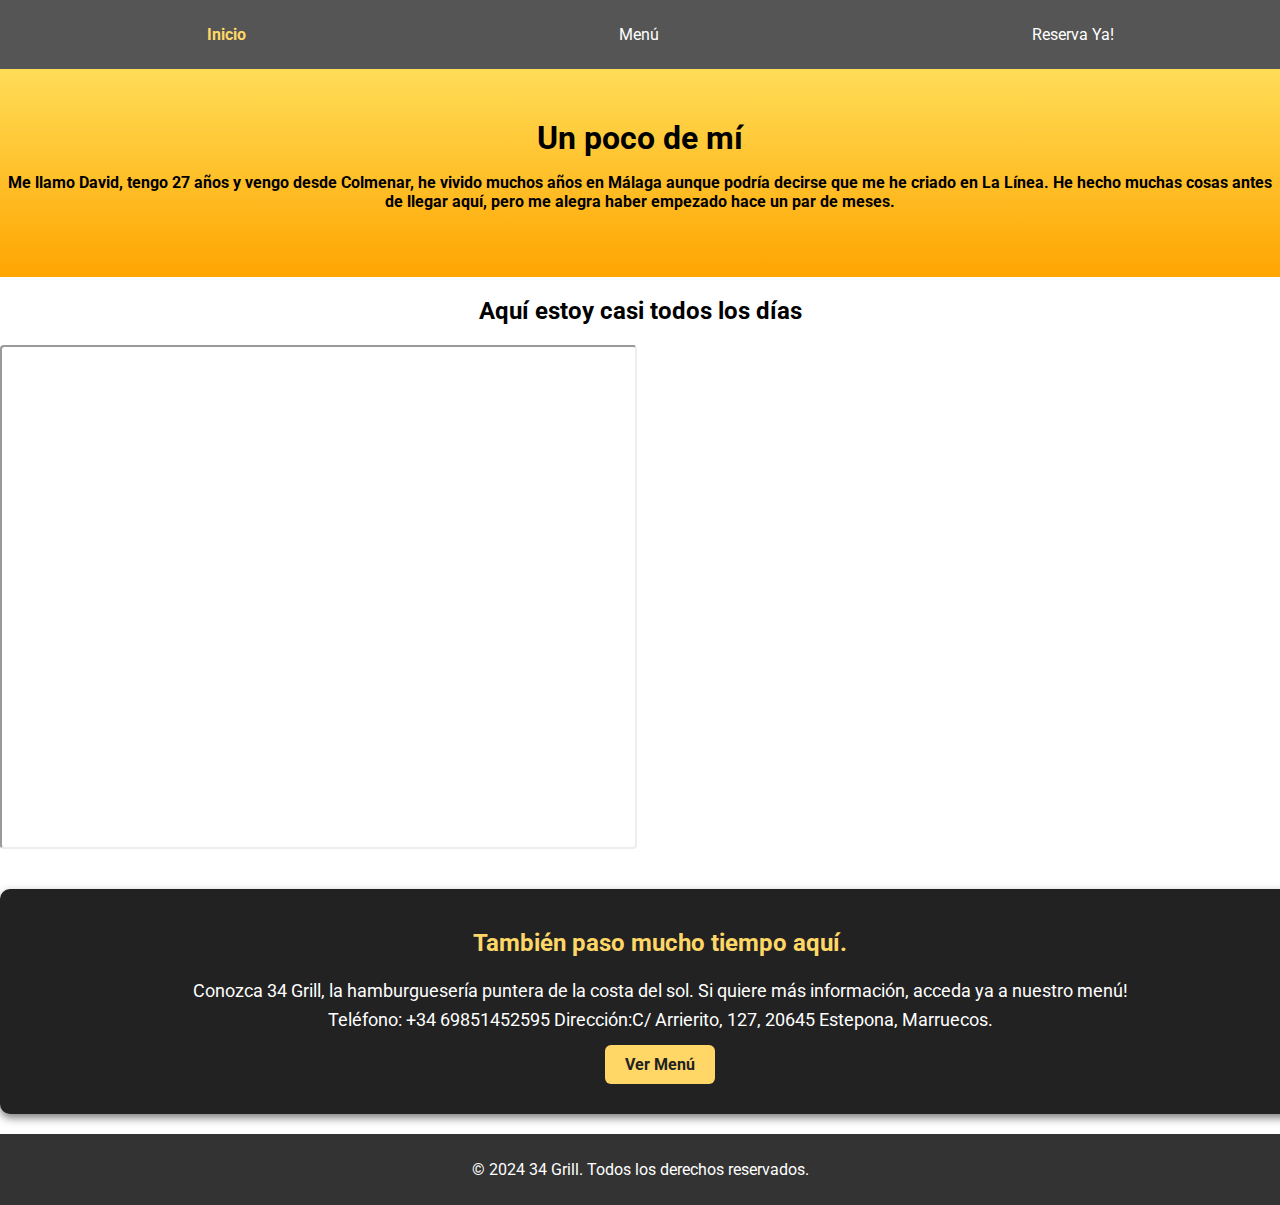
<file: index.html>
<!DOCTYPE html>
<html lang="es">

<head>
    <!-- Head idéntico en las 3 vistas -->
    <meta charset="UTF-8">
    <meta name="viewport" content="width=device-width, initial-scale=1.0">
    <title>34 Grill - Inicio</title>
    <!-- Aquí enlazo siempre con el css general y el suyo -->
    <link rel="stylesheet" href="general.css">
    <link rel="stylesheet" href="index.css">
    <!-- En cada html importo la fuente que he escogido -->
    <link rel="preconnect" href="https://fonts.googleapis.com">
    <link rel="preconnect" href="https://fonts.gstatic.com" crossorigin>
    <link href="https://fonts.googleapis.com/css2?family=Roboto:wght@300&display=swap" rel="stylesheet">
    <!-- Favicon -->
    <link rel="icon" href="media/favicon.ico" type="image/x-icon">
</head>

<body>
    <!-- Barra nav idéntica en los 3 html, solo cambia donde pongo la clase "active". Estilos aplicados al header -->
    <header>
        <nav>
            <ul>
                <li><a href="index.html" class="active">Inicio</a></li>
                <li><a href="menu.html">Menú</a></li>
                <li><a href="formulario.html">Reserva Ya!</a></li>
            </ul>
        </nav>
    </header>
    <main>

        <!-- Primera seccion -->
        <section>
            <div class="presentacion">
                <h1>Un poco de mí</h1>
                <p>
                    <b> Me llamo David, tengo 27 años y vengo desde Colmenar, he vivido muchos años en Málaga aunque podría decirse que me he criado en La Línea. He hecho muchas cosas antes de llegar aquí, pero me alegra haber empezado hace un par de meses.</b>
                </p>

            </div>
        </section>
        <!-- La segunda, en index,css comento algo más de como se hizo. -->
        <section class="mapaVideo">
            <h2 id="mapaVideoTit">Aquí estoy casi todos los días</h2>
            <div>
                <!-- El video y el mapa -->
                <iframe src="https://www.google.com/maps/embed?pb=!1m18!1m12!1m3!1d3197.250350392302!2d-4.557037723485498!3d36.740561471058!2m3!1f0!2f0!3f0!3m2!1i1024!2i768!4f13.1!3m3!1m2!1s0xd72f10963ce0f3d%3A0x310ae7d4bb2e8f7b!2sCPIFP%20Alan%20Turing!5e0!3m2!1ses!2ses!4v1733627197975!5m2!1ses!2ses"  loading="lazy" class="mapa"></iframe>


                <iframe src="https://www.youtube.com/embed/J_hHOE1IYRw?si=nWjPw_hO8ulPDH0c" title="YouTube video player"
                    frameborder="0"
                    allow="accelerometer; autoplay; clipboard-write; encrypted-media; gyroscope; picture-in-picture; web-share"
                    referrerpolicy="strict-origin-when-cross-origin" allowfullscreen class="video"></iframe>

            </div>
        </section>
        <!-- Introducimos el restaurante -->
        <section class="grillInicio">
            <div>
                <h2>También paso mucho tiempo aquí.</h2>
                <p>
                   Conozca 34 Grill, la hamburguesería puntera de la costa del sol. Si quiere más información, acceda ya a nuestro menú!<br> Teléfono: +34 69851452595  Dirección:C/ Arrierito, 127, 20645 Estepona, Marruecos.
                </p>
                <!-- Te lleva también al segundo html -->
                <div class="menuBotonContainer">
                    <a href="menu.html" class="menu">Ver Menú</a>
                </div>
            </div>
        </section>
    </main>
    <!-- Footer -->
    <footer>
        <p>&copy; 2024 34 Grill. Todos los derechos reservados.</p>
    </footer>
</body>

</html>
</file>
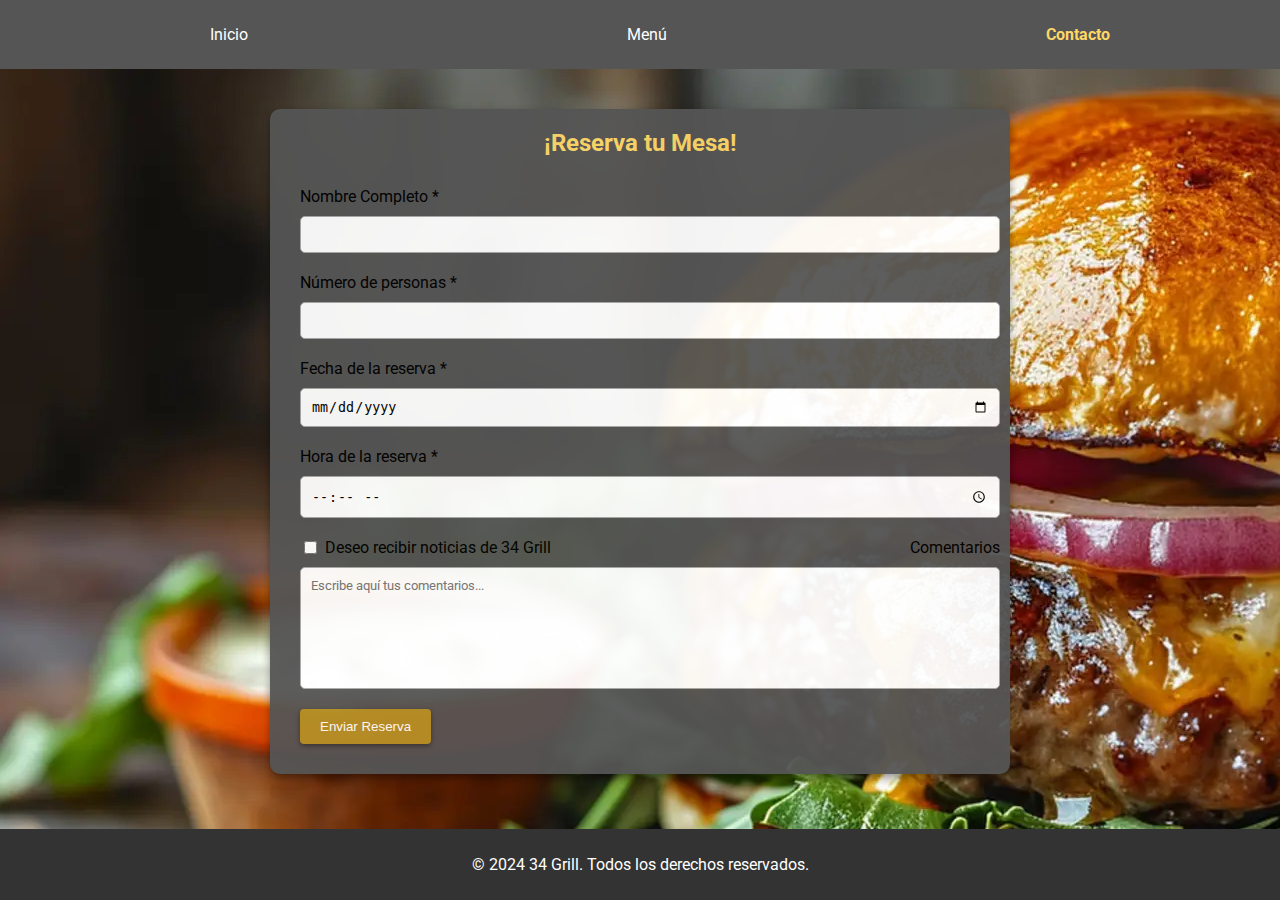
<file: formulario.html>
<!DOCTYPE html>
<html lang="es">

<head>
    <meta charset="UTF-8">
    <meta name="viewport" content="width=device-width, initial-scale=1.0">
    <title>34 Grill -Formulario</title>
    <link rel="stylesheet" href="general.css">
    <link rel="stylesheet" href="formulario.css">
    <link rel="preconnect" href="https://fonts.googleapis.com">
    <link rel="preconnect" href="https://fonts.gstatic.com" crossorigin>
    <link href="https://fonts.googleapis.com/css2?family=Roboto:wght@300&display=swap" rel="stylesheet">
    <link rel="icon" href="media/favicon.ico" type="image/x-icon">
</head>

<body>
    <header>
        <nav>

            <ul>
                <li><a href="index.html">Inicio</a></li>
                <li><a href="menu.html">Menú</a></li>
                <li><a href="formulario.html" class="active">Contacto</a></li>
            </ul>
        </nav>
    </header>
    <!-- Aquí pongo la imagen de fondo -->
    <main class="fondo">

        <!-- Aquí está el formulario con los campos requeridos Primero el contenedor de ese formulario -->
        <div class="contenedorFormulario">
            <h1 class="tituloForm">¡Reserva tu Mesa!</h1>
            <!-- Aquí ya esta el formulario con los elementos -->
            <form action="mailto:34Grillsl@business.com" class="formulario">

                <label for="nombre">Nombre Completo *</label>
                <input type="text" id="nombre" name="nombre" class="nombre" required>

                <label for="personas">Número de personas *</label>
                <input type="number" id="personas" name="personas" class="numPersonas" min="1" required>

                <label for="fecha">Fecha de la reserva *</label>
                <input type="date" id="fecha" name="fecha" class="dia" required>

                <label for="hora">Hora de la reserva *</label>
                <input type="time" id="hora" name="hora" class="hora" required>

                <label class="checkbox">
                    <input type="checkbox" name="newsletter"> Deseo recibir noticias de 34 Grill
                </label>

                <label for="comentarios">Comentarios</label>
                <textarea id="comentarios" name="comentarios" class="comentario"
                    placeholder="Escribe aquí tus comentarios..."></textarea>

                <button type="submit" class="botonEnvio">Enviar Reserva</button>
            </form>
        </div>
    </main>
    <footer>
        <p>&copy; 2024 34 Grill. Todos los derechos reservados.</p>
    </footer>
</body>

</html>
</file>
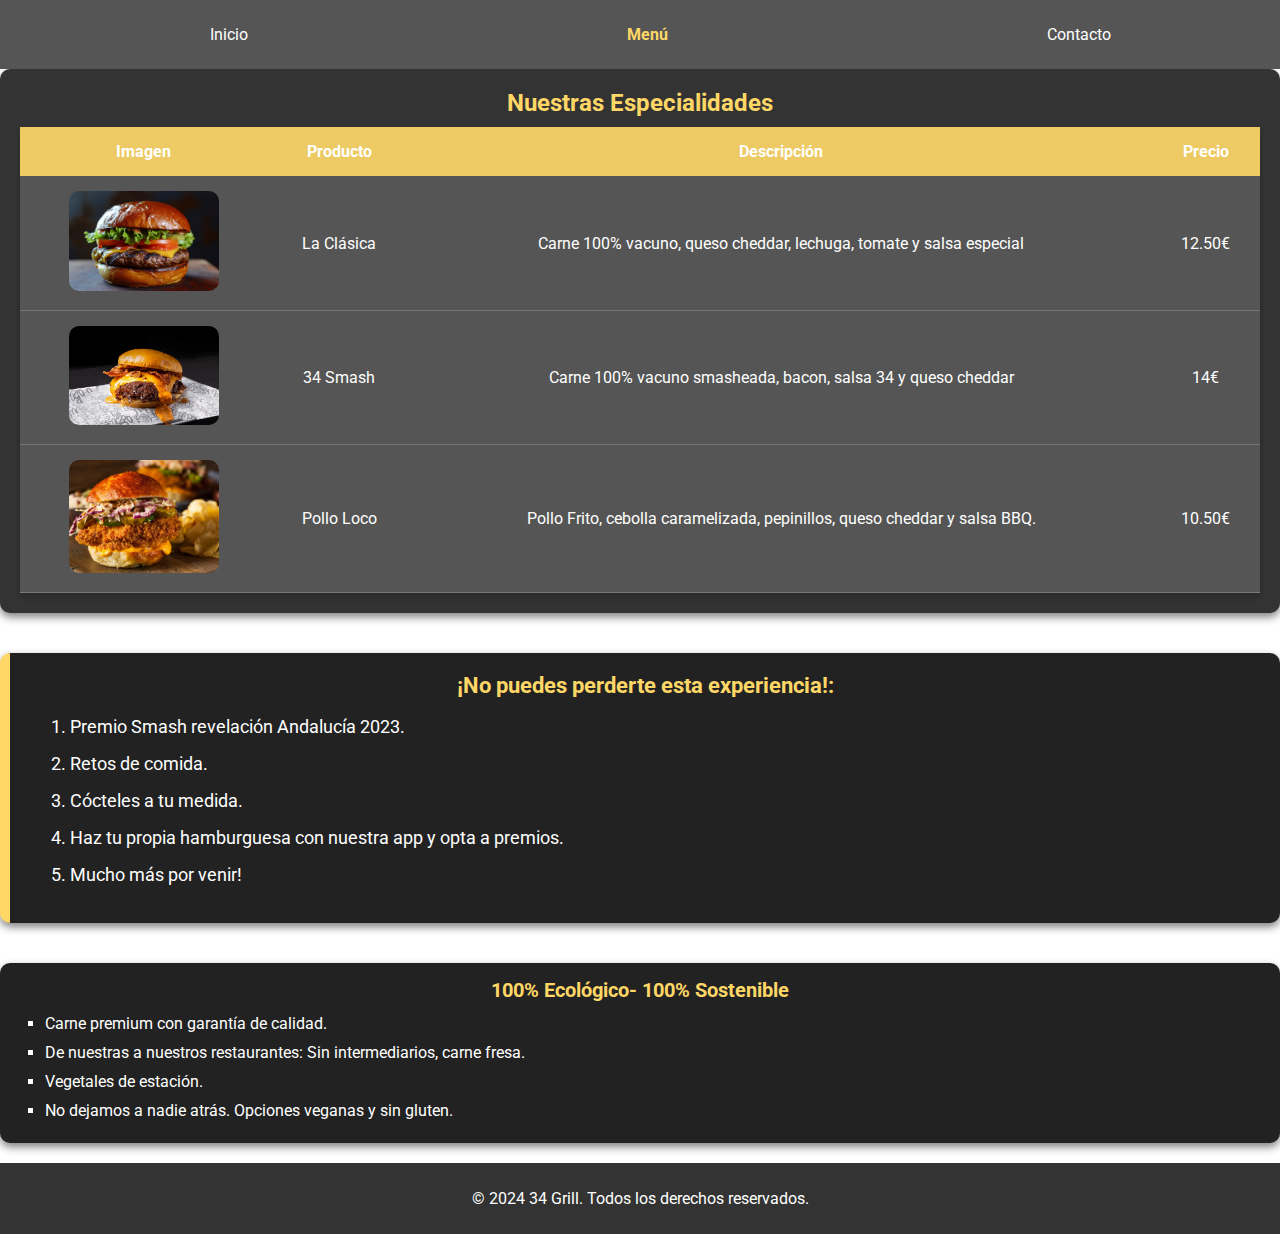
<file: menu.html>
<!DOCTYPE html>
<html lang="es">

<head>
    <meta charset="UTF-8">
    <meta name="viewport" content="width=device-width, initial-scale=1.0">
    <title>34 Grill -Menu</title>
    <link rel="stylesheet" href="general.css">
    <link rel="stylesheet" href="menu.css">
    <link rel="preconnect" href="https://fonts.googleapis.com">
    <link rel="preconnect" href="https://fonts.gstatic.com" crossorigin>
    <link href="https://fonts.googleapis.com/css2?family=Roboto:wght@300&display=swap" rel="stylesheet">
    <link rel="icon" href="media/favicon.ico" type="image/x-icon">
</head>

<body>
    <header>

        <nav>
            <ul>
                <li><a href="index.html">Inicio</a></li>
                <li><a href="menu.html" class="active">Menú</a></li>
                <li><a href="formulario.html">Contacto</a></li>
            </ul>
    </header>
    <main>
<div class="seccionMenu">
    <h2>Nuestras Especialidades</h2>
        <table class="menuTabla">
            <!-- Cyatro columnas en el head -->
            <thead>
                <tr>
                    <th>Imagen</th>
                    <th>Producto</th>
                    <th>Descripción</th>
                    <th>Precio</th>
                </tr>
            </thead>
            <!-- Otras tres filas mas en el body, cada una con su foto -->
            <tbody>
                <tr>
                    <td><img src="media/clasica.png" alt="Clásica" class="imgTabla"></td>
                    <td>La Clásica</td>
                    <td>Carne 100% vacuno, queso cheddar, lechuga, tomate y salsa especial</td>
                    <td>12.50€</td>
                </tr>
                <tr>
                    <td><img src="media/smash.png" alt="Smash" class="imgTabla"></td>
                    <td>34 Smash</td>
                    <td>Carne 100% vacuno smasheada, bacon, salsa 34 y queso cheddar</td>
                    <td>14€</td>
                </tr>
                <tr>
                    <td><img src="media/pollo.jpg" alt="Pollo Frito" class="imgTabla"></td>
                    <td>Pollo Loco</td>
                    <td>Pollo Frito, cebolla caramelizada, pepinillos, queso cheddar y salsa BBQ.</td>
                    <td>10.50€</td>
                </tr>
            </tbody>
        </table>
</div>

<!-- La lista ordenada -->
<div class="lOrdenada">
    <h2>¡No puedes perderte esta experiencia!:</h2>
    <ol>
        <li>Premio Smash revelación Andalucía 2023.</li>
        <li>Retos de comida.</li>
        <li>Cócteles a tu medida.</li>
        <li>Haz tu propia hamburguesa con nuestra app y opta a premios.</li>
        <li>Mucho más por venir!</li>
    </ol>
</div>

<!-- Lista desordenada -->
<div class="sostenible">
    <h2>100% Ecológico- 100% Sostenible</h2>
    <ul>
        <li>Carne premium con garantía de calidad.</li>
        <li>De nuestras a nuestros restaurantes: Sin intermediarios, carne fresa.</li>
        <li>Vegetales de estación.</li>
        <li>No dejamos a nadie atrás. Opciones veganas y sin gluten.</li>
    </ul>
</div>

    </main>
    <footer>
        <p>&copy; 2024 34 Grill. Todos los derechos reservados.</p>
    </footer>
</body>

</html>
</file>
<file: general.css>
/* Me dio muchos problemas que el footer no empezara abajo del todo, y tuve que jugar con esto, con el main añadiendo el flex-grow y 
el bottom 0px del footer para que cuadrara, todo era por añadir el position:fixed en el header. */
html,
body {
    display:flex;
    flex-direction: column;
    width: 100%;
    height: 100%;
    margin: 0;
    padding: 0;
    font-family: 'Roboto', sans-serif;
    box-sizing: border-box;
}
/* Aquí el top 0 fue clave para que me rellenara arriba */
header {
    top:0px;
    background-color: #555;
    color: white;
    padding: 10px 0;
    position:fixed;
    width: 100%;
    margin: 0 auto;
    padding: 20px;
    z-index: 100;
    
}
/* los 69 px es exacto los 20 de padding por los dos lados y 29 que me ocupaba el header, tuve que mirar la consola inspeccionando con el F12*/
main{
    margin-top: 69px;
    display:flex;
    flex-grow:1;
    flex-direction: column;
}


nav ul {
    display: flex;
    justify-content: space-around;
}

nav ul li {
    padding: 5px 10px;
}

h1,
h2 {
    margin: 0;
}

ul {
    list-style-type: none;
    margin: 0;
    padding: 0;
}

a {
    text-decoration: none;
    color: white;
}
/* Para que se vea la vista activa en la navBar */
.active {
    font-weight: bold;
    color: rgba(254, 215, 102, 1);
}
/* Aqui uso la pseudoclase hover */
a:hover {
    font-weight: bold;
    color: rgba(254, 215, 102, 0.4);
}


footer {
    bottom:0px;
    background-color: #333;
    color: white;
    text-align: center;
    padding: 10px 0;
}
</file>
<file: index.css>
/* Gradiente */
.presentacion {
    background: linear-gradient(to bottom, #ffdd57, #ffa500);
    color: black;
    text-align: center;
    padding: 50px 0;
}

.presentacion h1 {
    margin-bottom: 10px;
}


/* Así aparece un iframe al lado del otro. */
.mapaVideo>div {
    display: flex;
    flex-direction: row;
    padding: 20px 0;
    text-align: center;
}

#mapaVideoTit {
    margin-top: 20px;
    text-align: center;
}

/* De estos dos iFrame solo cambia el margin para que se separe en el mapa */
.mapa {
    margin-right: 10px;
    border-radius: 4px;
    width: 100%;
    height: 500px;
}

.video {
    border-radius: 4px;
    width: 100%;
    height: 500px;
}

/* Contenedor general para la sección de presentación del restaurante */
.grillInicio {
    background-color: #222;
    color: white;
    padding: 40px 20px;
    border-radius: 10px;
    box-shadow: 0px 4px 8px rgba(0, 0, 0, 0.5);
    margin: 20px auto;
    width: 100%;
    text-align: center;
}

.grillInicio h2 {
    color: rgba(254, 215, 102, 1);
    font-size: 24px;
    margin-bottom: 20px;
}

.grillInicio p {
    font-size: 18px;
    line-height: 1.6;
    color: white;
}

/* Otra manera de acceder al segundo html */
.menuBotonContainer {
    margin-top: 20px;
}

.menu {
    background-color: rgba(254, 215, 102, 1);
    color: #222;
    padding: 10px 20px;
    border-radius: 6px;
    font-weight: bold;

}

.menu:hover {
    background-color: #555;
}
</file>
<file: formulario.css>
.fondo{
    background:url("media/fondoform.jpg") no-repeat;
}


/* Algunoos estilos al contenedor, como esa opacidad para que se vea un poco la hamburguesa de fondo. */
.contenedorFormulario {
    max-width: 700px;
    margin: 40px auto;
    background-color: #555;
    opacity: 0.95;
    border-radius: 10px;
    box-shadow: 0 4px 8px rgba(0, 0, 0, 0.4);
    padding: 20px;
    text-align: center;
    position: relative;
  }
  
  .tituloForm {
    margin-bottom: 20px;
    font-size: 24px;
    color: rgba(254, 215, 102, 1);
  }
  
  .formulario {
    display: flex;
    flex-wrap: wrap;
    justify-content: space-between;
    gap: 10px;
    padding: 10px;
    width: 100%;

  }
  
  .nombre,
  .numPersonas,
  .dia,
  .hora,
  .comentario {
    width: 100%;
    padding: 10px;
    margin-bottom: 10px;
    border: 1px solid #aaa;
    border-radius: 5px;
    transition: box-shadow 0.3s ease;
  }
  
  .checkbox {
    display: flex;
    align-items: center;
    gap: 5px;
  }

  .comentario {
    height: 100px;
    resize: none;
    font-family: 'Roboto', sans-serif;
  }
  /* Estilos del boton de envio, y su hover después. Algunas funcionalidades como que al ponerlo encima cambie el cursor. */
  .botonEnvio {
    background-color: rgb(179, 144, 39);
    color: white;
    border: none;
    padding: 10px 20px;
    cursor: pointer;
    border-radius: 4px;
    box-shadow: 0 2px 5px rgba(0, 0, 0, 0.4);
  }
  
  .botonEnvio:hover {
    background-color: #333;
    box-shadow: 0 4px 8px rgba(0, 0, 0, 0.6);
  }
</file>
<file: menu.css>
/* Contenedor general de la sección de menú */
.seccionMenu {
    background-color: #333;
    color: white;
    padding: 20px;
    border-radius: 10px;
    margin-bottom: 20px;
    box-shadow: 0px 4px 8px rgba(0, 0, 0, 0.5);
}

.seccionMenu h2 {
    color: rgba(254, 215, 102, 1);
    text-align: center;
    margin-bottom: 10px;
    font-size: 24px;
}


.menuTabla {
    width: 100%;
    margin: 0 auto;
    border-collapse: collapse;
    background-color: #555;
    color: white;
    box-shadow: 0px 4px 6px rgba(0, 0, 0, 0.2);
}

.menuTabla th,
.menuTabla td {
    padding: 15px;
    text-align: center;
}
/* Los head con diferente estilo */
.menuTabla th {
    background-color: rgba(254, 215, 102, 0.9);
    font-size: 16px;
}
/* Para ver separacion de filas */
.menuTabla td {
    border-bottom: 1px solid #777;
}

.imgTabla {
    max-width: 150px;
    border-radius: 10px;
}
/* Un efecto al pasar por cada imagen */
.imgTabla:hover {
    transform: scale(1.1);
}

/* contenedor lista ordenada */
.lOrdenada {
    margin: 20px 0;
    padding: 20px;
    background-color: #222;
    color: white;
    border-left: 10px solid rgba(254, 215, 102, 1);
    border-radius: 10px;
    box-shadow: 0px 4px 8px rgba(0, 0, 0, 0.5);
}

.lOrdenada h2 {
    color: rgba(254, 215, 102, 1);
    font-size: 22px;
    text-align: center;
}

.lOrdenada ol {
    padding-left: 40px;
    margin: 15px 0;
}

.lOrdenada li {
    font-size: 18px;
    margin-bottom: 10px;
    line-height: 1.5;
    color: white;
}

.lOrdenada li:hover {
    color: rgba(254, 215, 102, 1);
    font-weight: bold;
}

/* Lista desordenada */
.sostenible {
    background-color: #222;
    color: white;
    padding: 15px;
    border-radius: 10px;
    box-shadow: 0px 4px 8px rgba(0, 0, 0, 0.5);
    margin: 20px 0;
}

.sostenible h2 {
    color: rgba(254, 215, 102, 1);
    font-size: 20px;
    margin-bottom: 10px;
    text-align: center;
}

.sostenible ul {
    list-style: square;
    padding-left: 30px;
}

.sostenible li {
    font-size: 16px;
    margin: 5px 0;
    line-height: 1.5;
    color: white;
}

.sostenible li:hover {
    color: rgba(254, 215, 102, 1);
    font-weight: bold;
}
</file>
